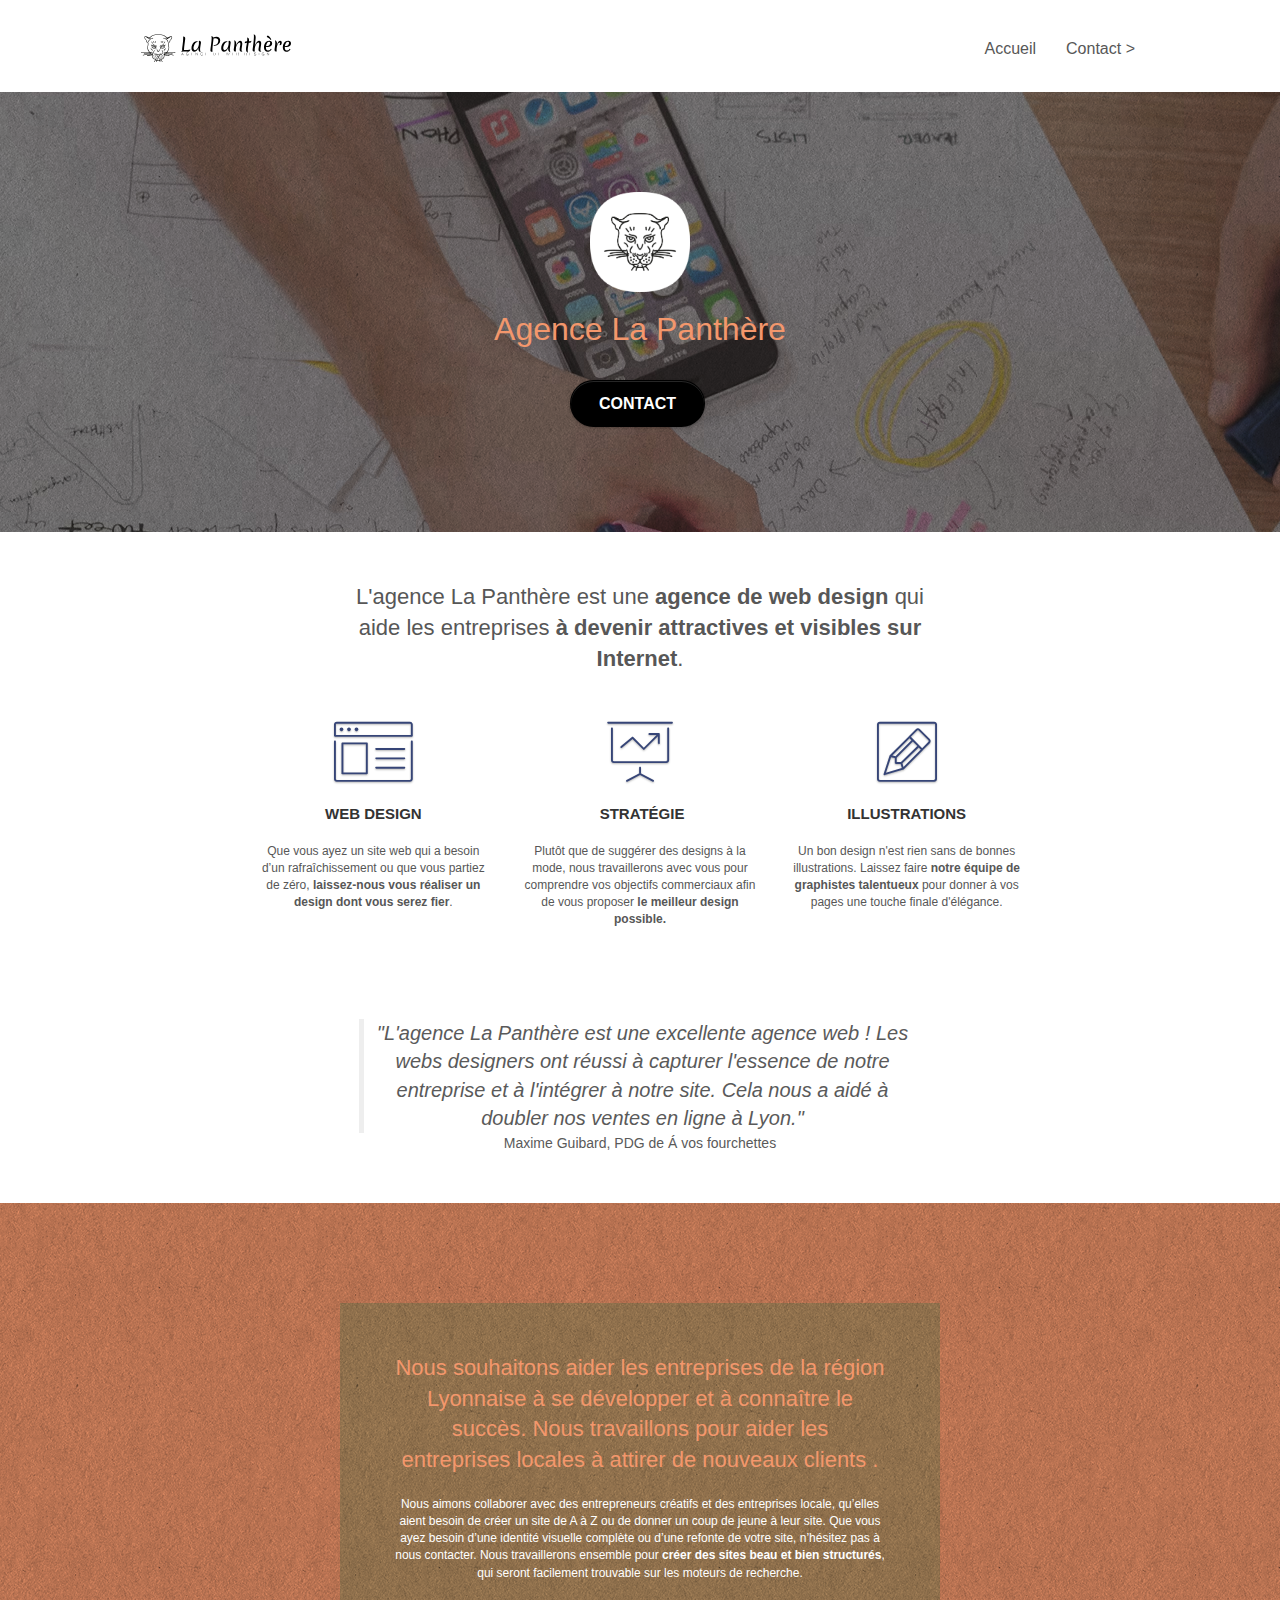
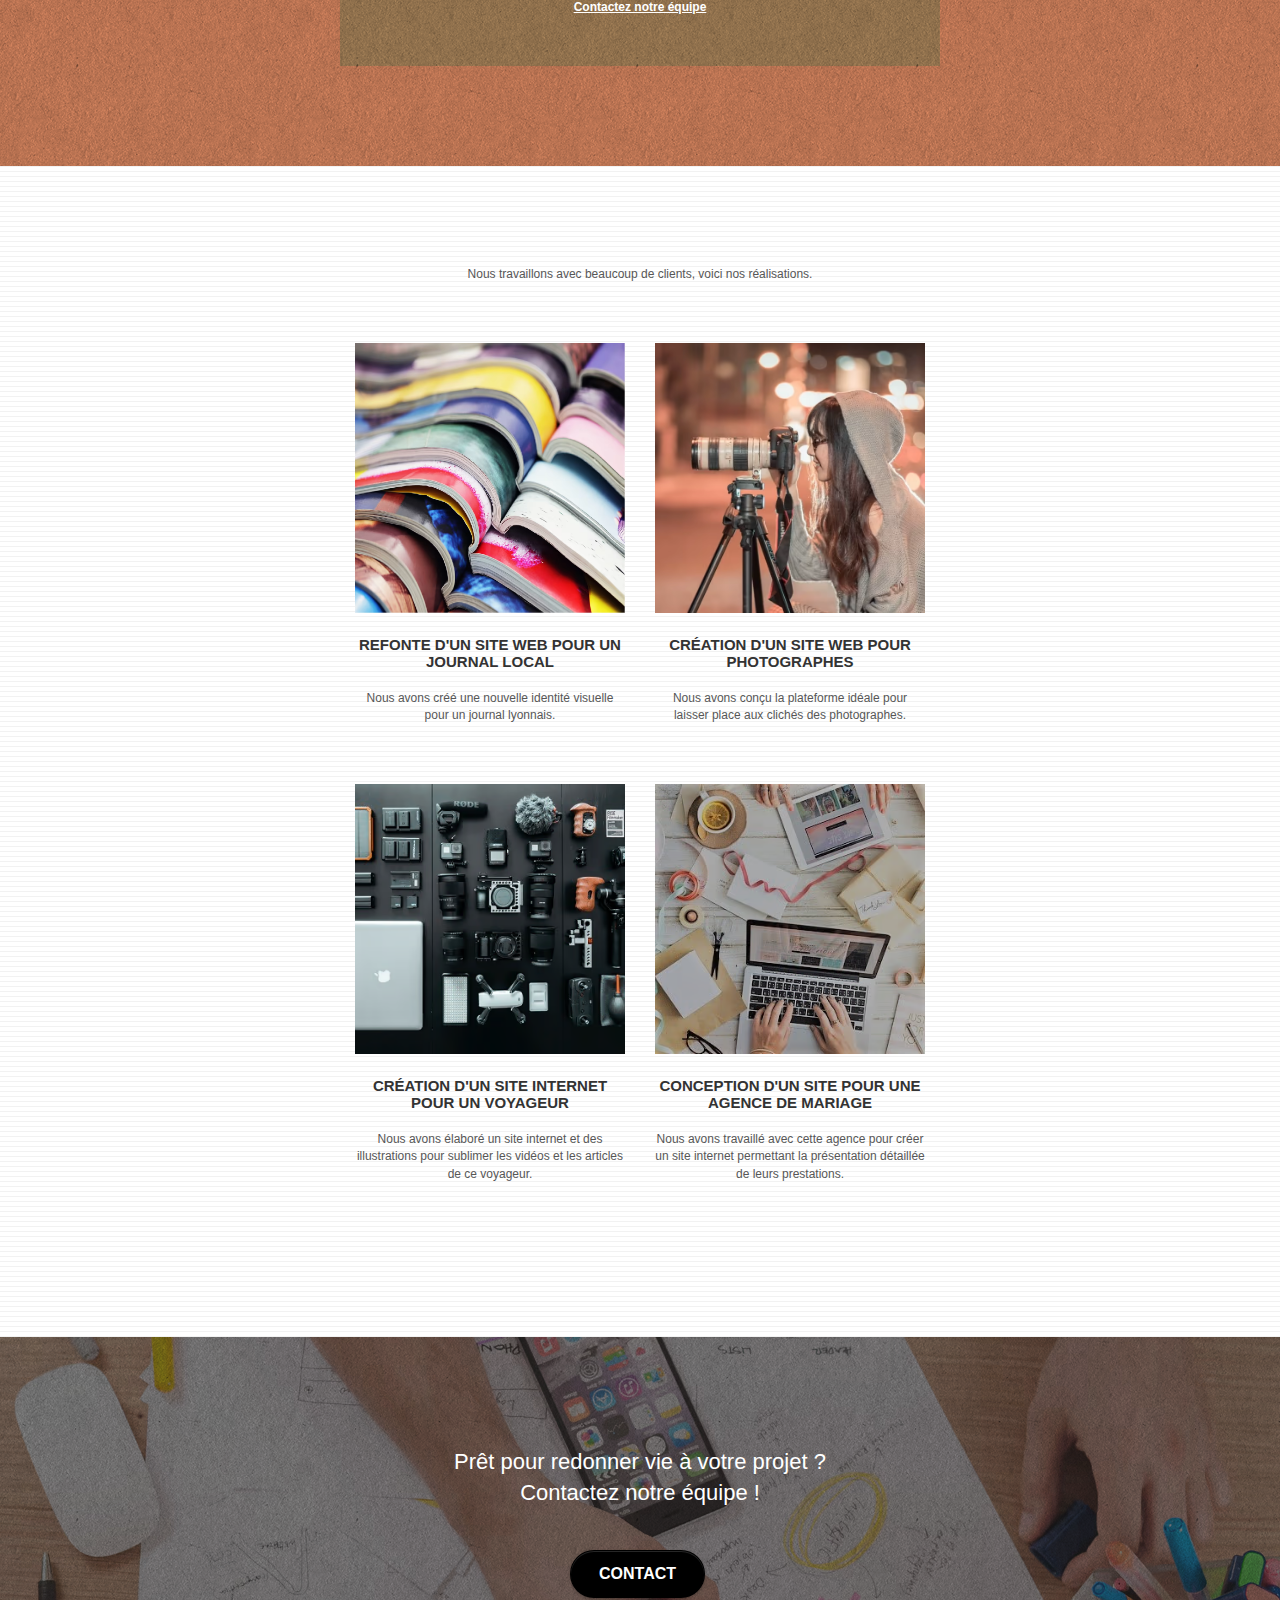
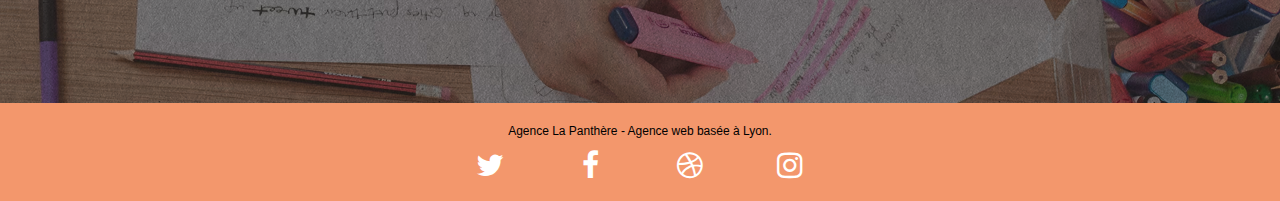
<file: index.html>
<!DOCTYPE html>
<html lang="fr">
  <head>
    <meta charset="utf-8" />
    <meta
      name="description"
      content="La Panthère est une entreprise de webdesign à Lyon qui aide les entreprises a développer leur image et leur image et leur branding sur internet."
    />

    
    <meta
      name="viewport"
      content="width=device-width, initial-scale=1.0, viewport-fit=cover"
    />
    <link rel="shortcut icon" type="image/png" href="favicon.jpg" />

    <link rel="canonical" href="https://kfachas.github.io/projet4test/index.html" />

    <link rel="stylesheet" type="text/css" href="./css/bootstrap.css" />
    <link rel="stylesheet" type="text/css" href="./css/font-awesome.css" />
    <link rel="stylesheet" type="text/css" href="./css/et-line.css" />
    <link rel="stylesheet" type="text/css" href="style.css" />

    <title>Agence La Panthère - Entreprise de web design à Lyon</title>

    <!-- Analytics -->

    <!-- Analytics END -->
  </head>
  <body>
    <!-- Principal conteneur -->
    <div class="page-container">
      <!-- bloc-0 -->
      <header class="bloc bgc-white l-bloc" id="bloc-0">
        <div class="container bloc-sm">
          <nav class="navbar row">
            <div class="navbar-header">
              <a class="navbar-brand" href="index.html"
                ><img
                  loading="lazy"
                  src="img/agence-la-panthere-monochrome.svg"
                  alt="Image d'une tête de panthère suivi du nom de l'entreprise 'Agence La panthère'"
                  height="40"
                  width="150"
              /></a>
              <button
                id="nav-toggle"
                type="button"
                class="ui-navbar-toggle navbar-toggle"
                data-toggle="collapse"
                data-target=".navbar-1"
              >
                <span class="sr-only">Toggle navigation</span
                ><span class="icon-bar"></span><span class="icon-bar"></span
                ><span class="icon-bar"></span>
              </button>
            </div>
            <div class="collapse navbar-collapse navbar-1 special-dropdown-nav">
              <ul class="site-navigation nav navbar-nav">
                <li>
                  <a href="index.html">Accueil</a>
                </li>
                <li>
                  <a href="contact.html">Contact &gt;</a>
                </li>
              </ul>
            </div>
          </nav>
        </div>
      </header>
      <!-- bloc-0 END -->

      <main>
        <!-- bloc-1-presentation -->
        <section
          class="bloc bgc-dark-slate-blue bg-banniere d-bloc bg-t-edge bloc-bg-texture texture-paper b-parallax"
          id="bloc-1-hero"
        >
          <div class="container bloc-lg">
            <div class="row tight-width-whitespace">
              <div class="col-sm-12">
                <img
                loading="lazy"
                  src="img/logo-min.png"
                  class="center-block image-resize-mode"
                  height="100"
                  width="100"
                  alt="Image d'une tête de panthère - logo de l'agence"
                />
                <h1 class="text-center hero-bloc-text tc-white">
                  Agence La Panthère
                </h1>
                <div class="text-center">
                  <a
                    href="contact.html"
                    class="btn btn-lg btn-clean btn-rd cta-hero btn-atomic-tangerine"
                    id="cta-hero"
                    >Contact</a
                  >
                </div>
              </div>
            </div>
          </div>
        </section>
        <!-- bloc-1-presentation END -->

        <!-- bloc-2-services -->
        <section class="bloc bgc-white l-bloc" id="bloc-2-services">
          <div class="container bloc-md">
            <div class="row">
              <div class="col-sm-12 text-center">
                <h2 class="remplacement_titre">
                  L'agence La Panthère est une <strong>agence de web design</strong> qui aide les
                  entreprises <strong>à devenir attractives et visibles sur Internet</strong>.
                </h2>
              </div>
            </div>
            <div class="row voffset-lg med-width-whitespace">
              <div class="col-sm-4">
                <div class="text-center">
                  <span
                    class="et-icon-browser sm-shadow icon-dark-slate-blue icons icon-lg"
                  ></span>
                </div>
                <h3 class="mg-md text-center">Web design</h3>
                <p class="text-center">
                  Que vous ayez un site web qui a besoin d&rsquo;un
                  rafraîchissement ou que vous partiez de zéro, <strong>laissez-nous
                  vous réaliser un design dont vous serez fier</strong>.
                </p>
              </div>
              <div class="col-sm-4">
                <div class="text-center">
                  <span
                    class="et-icon-presentation sm-shadow icon-dark-slate-blue icons icon-lg"
                  ></span>
                </div>
                <h3 class="mg-md text-center">&nbsp;Stratégie</h3>
                <p class="text-center">
                  Plutôt que de suggérer des designs à la mode, nous
                  travaillerons avec vous pour comprendre vos objectifs
                  commerciaux afin de vous proposer <strong>le meilleur design
                  possible.</strong><br />
                </p>
              </div>
              <div class="col-sm-4">
                <div class="text-center">
                  <span
                    class="et-icon-edit sm-shadow icon-dark-slate-blue icons icon-lg"
                  ></span>
                </div>
                <h3 class="mg-md text-center">Illustrations</h3>
                <p class="text-center">
                  Un bon design n'est rien sans de bonnes illustrations. Laissez
                  faire <strong>notre équipe de graphistes talentueux</strong> pour donner à vos
                  pages une touche finale d'élégance.
                </p>
              </div>
            </div>
            <div class="row voffset-lg voffset">
              <div class="col-xs-12 col-md-8 col-md-offset-2 text-center">
                <blockquote class="remplacement_citation">
                  "L'agence La Panthère est une excellente agence web ! Les webs
                  designers ont réussi à capturer l'essence de notre entreprise
                  et à l'intégrer à notre site. Cela nous a aidé à doubler nos
                  ventes en ligne à Lyon."
                </blockquote>
                <cite class="remplacement_auteur"
                  >Maxime Guibard, PDG de Á vos fourchettes</cite
                >
              </div>
            </div>
          </div>
        </section>
        <!-- bloc-2-services END -->

        <!-- bloc-3-what-i-do -->
        <section
          class="bloc tc-white bgc-atomic-tangerine bg-presentation d-bloc bloc-bg-texture texture-paper b-parallax"
          id="bloc-3-what-i-do"
        >
          <div class="container bloc-lg">
            <div class="row tight-width-whitespace black-background">
              <div class="col-sm-12">
                <h2 class="mg-md text-center tc-white">
                  Nous souhaitons aider les entreprises de la région Lyonnaise à
                  se développer et à connaître le succès. Nous travaillons pour
                  aider les entreprises locales à attirer de nouveaux clients
                  .<br />
                </h2>
                <p class="text-center white">
                  Nous aimons collaborer avec des entrepreneurs créatifs et des
                  entreprises locale, qu’elles aient besoin de créer un site de
                  A à Z ou de donner un coup de jeune à leur site. Que vous ayez
                  besoin d’une identité visuelle complète ou d’une refonte de
                  votre site, n’hésitez pas à nous contacter. Nous travaillerons
                  ensemble pour <strong>créer des sites beau et bien structurés</strong>, qui
                  seront facilement trouvable sur les moteurs de recherche.
                  <br /><br /><a class="ltc-white bold-link" href="contact.html"
                    >Contactez notre équipe</a
                  ><br />
                </p>
              </div>
            </div>
          </div>
        </section>
        <!-- bloc-3-what-i-do END -->

        <!-- bloc-4-portfolio -->
        <section
          class="bloc bgc-white bg-lines-h2-bg bg-repeat l-bloc"
          id="bloc-4-portfolio"
        >
          <div class="container bloc-lg">
            <div class="row">
              <div class="col-sm-12 text-center">
                <p>
                  Nous travaillons avec beaucoup de clients, voici nos
                  réalisations.
                </p>
              </div>
            </div>
            <div class="row tight-width-whitespace portfolio-row">
              <div class="col-sm-6">
                <a
                  href="#"
                  data-lightbox="img/1.avif"
                  data-gallery-id="gallery-1"
                  data-caption="Refonte d'un site web pour un journal local"
                  data-frame="snapshot-lb"
                  ><img
                  loading="lazy"
                    height="270"
                    width="270"
                    src="img/1.avif"
                    alt="Empilement de livres ouverts en décalage et aux couleurs
                  diverses."
                    class="img-responsive portfolio-thumb"
                /></a>
                <h3 class="mg-md text-center">
                  Refonte d'un site web pour un journal local
                </h3>
                <p class="text-center">
                  Nous avons créé une nouvelle identité visuelle pour un journal
                  lyonnais.
                </p>
              </div>
              <div class="col-sm-6">
                <a
                  href="#"
                  data-lightbox="img/2.avif"
                  data-gallery-id="gallery-1"
                  data-caption="Création d'un site web pour photographes"
                  data-frame="snapshot-lb"
                  ><img
                  loading="lazy"
                    height="270"
                    width="270"
                    src="img/2.avif"
                    class="img-responsive portfolio-thumb"
                    alt="Jeune photographe de rue prenant un cliché dans la nuit."
                /></a>
                <h3 class="mg-md text-center">
                  Création d'un site web pour photographes
                </h3>
                <p class="text-center">
                  Nous avons conçu la plateforme idéale pour laisser place aux
                  clichés des photographes.
                </p>
              </div>
            </div>
            <div class="row tight-width-whitespace portfolio-row">
              <div class="col-sm-6">
                <a
                  href="#"
                  data-lightbox="img/3.avif"
                  data-gallery-id="gallery-1"
                  data-caption="Création d'un site internet pour un voyageur"
                  data-frame="snapshot-lb"
                  ><img
                  loading="lazy"
                    height="270"
                    width="270"
                    src="img/3.avif"
                    class="img-responsive portfolio-thumb"
                    alt="Divers éléments d'appareils photo, ordinateur, micro, batteries d'énergie..."
                /></a>
                <h3 class="mg-md text-center">
                  Création d'un site internet pour un voyageur
                </h3>
                <p class="text-center">
                  Nous avons élaboré un site internet et des illustrations pour
                  sublimer les vidéos et les articles de ce voyageur.
                </p>
              </div>
              <div class="col-sm-6">
                <a
                  href="#"
                  data-lightbox="img/4.avif"
                  data-gallery-id="gallery-1"
                  data-caption="Conception d'un site pour une agence de mariage"
                  data-frame="snapshot-lb"
                  ><img
                  loading="lazy"
                    height="270"
                    width="270"
                    src="img/4.avif"
                    class="img-responsive portfolio-thumb"
                    alt="Table de travail avec des rubans, des cartes postales, ciseau, des enveloppes, du scotch..."
                /></a>
                <h3 class="mg-md text-center">
                  Conception d'un site pour une agence de mariage
                </h3>
                <p class="text-center">
                  Nous avons travaillé avec cette agence pour créer un site
                  internet permettant la présentation détaillée de leurs
                  prestations.
                </p>
              </div>
            </div>
          </div>
        </section>
        <!-- bloc-4-portfolio END -->

        <!-- bloc-5-cta -->
        <section
          class="bloc bgc-dark-slate-blue bg-banniere d-bloc bloc-bg-texture texture-paper"
          id="bloc-5-cta"
        >
          <div class="container bloc-lg">
            <div class="row relative">
              <h2 class="mg-md text-center white">
                Prêt pour redonner vie à votre projet ?<br />Contactez notre
                équipe !
              </h2>
              <div class="col-sm-12 text-center">
                <a
                  href="contact.html"
                  class="btn btn-atomic-tangerine btn-clean btn-rd btn-lg cta-hero"
                  >Contact</a
                >
              </div>
            </div>
          </div>
        </section>
        <!-- bloc-5-cta END -->
      </main>

      <!-- Footer - bloc-8 -->
      <footer class="bloc bgc-atomic-tangerine d-bloc" id="bloc-8">
        <div class="container bloc-sm">
          <div class="row">
            <div class="col-sm-12">
              <p class="text-center dark">
                Agence La Panthère - Agence web basée à Lyon.<br />
              </p>
              <div class="row row-no-gutters social">
                <div class="col-sm-3">
                  <div class="text-center">
                    <a class="social" href="#" aria-label="twitter"
                      ><span class="fa fa-twitter icon-md"></span
                    ></a>
                  </div>
                </div>
                <div class="col-sm-3">
                  <div class="text-center">
                    <a class="social" href="#" aria-label="facebook"
                      ><span class="fa fa-facebook icon-md"></span
                    ></a>
                  </div>
                </div>
                <div class="col-sm-3">
                  <div class="text-center">
                    <a class="social" href="#" aria-label="dribble"
                      ><span class="fa fa-dribbble icon-md"></span
                    ></a>
                  </div>
                </div>
                <div class="col-sm-3">
                  <div class="text-center">
                    <a class="social" href="#" aria-label="instagram"
                      ><span class="fa fa-instagram icon-md"></span
                    ></a>
                  </div>
                </div>
              </div>
            </div>
          </div>
        </div>
      </footer>
      <!-- Footer - bloc-8 END -->
    </div>
    <!-- Principal conteneur END -->

    <!-- zone de script-->
    <script src="./js/jquery-2.1.0.js" defer></script>
    <script src="./js/bootstrap.js" defer></script>
    <script src="./js/blocs.js" defer></script>
    <script src="./js/jquery.touchSwipe.js" defer></script>
    <script src="./js/gmaps.js" defer></script>
  </body>
</html>
</file>
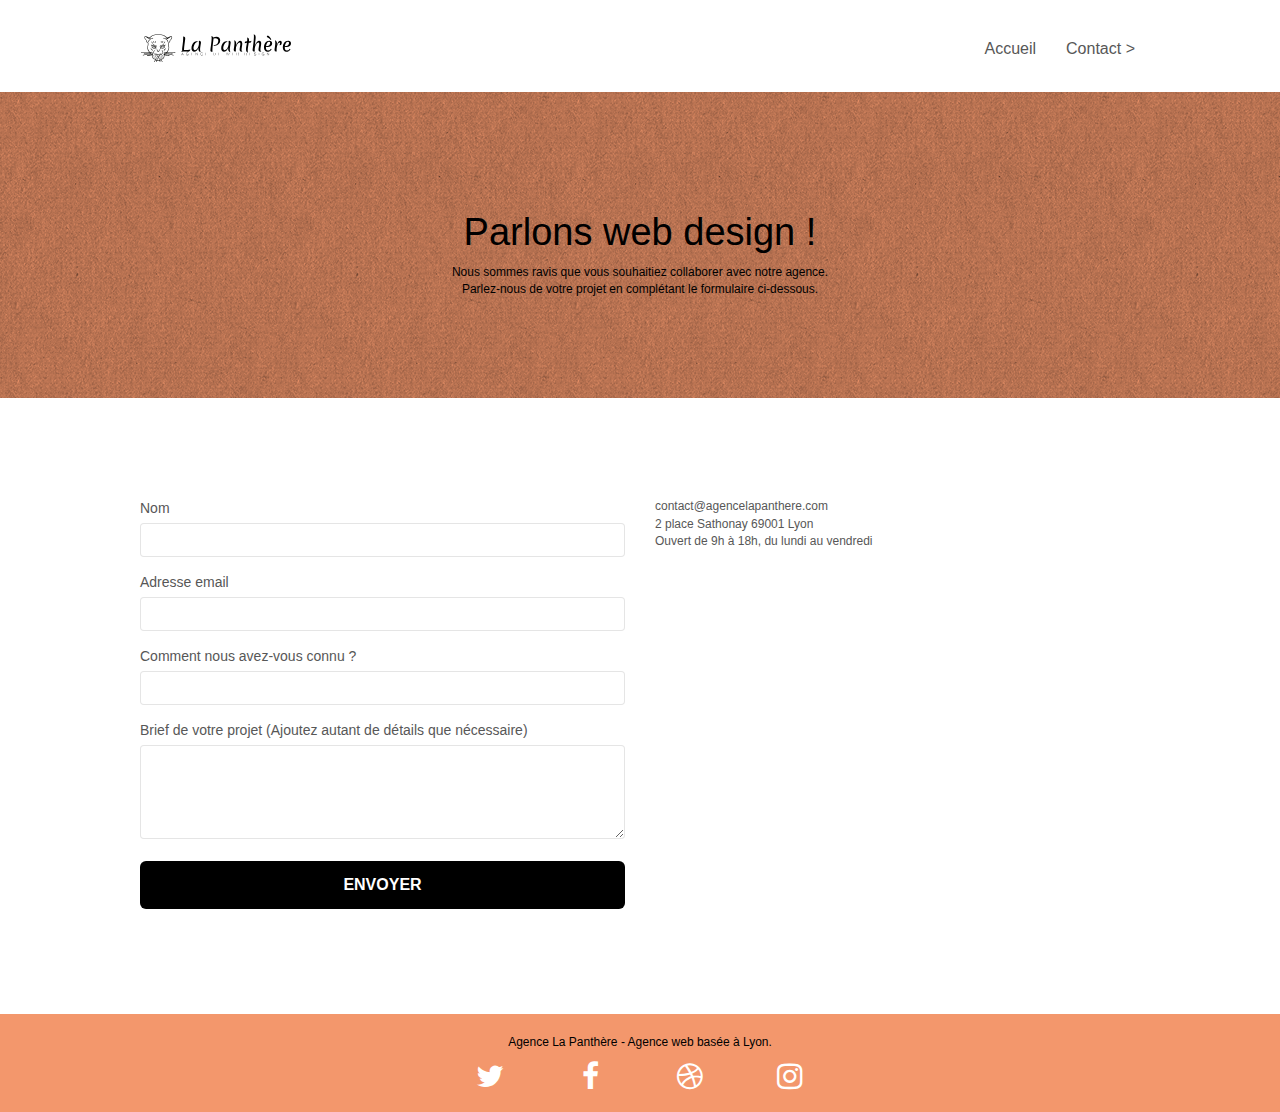
<file: contact.html>
<!DOCTYPE html>
<html lang="fr">
  <head>
    <meta charset="utf-8" />
    <meta
      name="description"
      content="Vous souhaitez donner vie à un projet qui vous tiens à coeur ? Vous avez besoin de rafraichir votre charte graphique ? Contactez nous ! - Agence La Panthère"
    />

    <meta
      name="viewport"
      content="width=device-width, initial-scale=1.0, viewport-fit=cover"
    />
    <link rel="shortcut icon" type="image/png" href="favicon.jpg" />

    <link
      rel="canonical"
      href="https://kfachas.github.io/projet4test/contact.html"
    />

    <link rel="stylesheet" type="text/css" href="./css/bootstrap.css" />
    <link rel="stylesheet" type="text/css" href="./css/font-awesome.css" />
    <link rel="stylesheet" type="text/css" href="./css/et-line.css" />
    <link rel="stylesheet" type="text/css" href="style.css" />

    <title>
      Besoin de mettre en avant votre projet ? Contactez-nous ! Agence La
      Panthère
    </title>

    <!-- Analytics -->

    <!-- Analytics END -->
  </head>
  <body>
    <!-- Principal conteneur -->
    <div class="page-container">
      <!-- bloc-0 -->
      <header class="bloc bgc-white l-bloc" id="bloc-0">
        <div class="container bloc-sm">
          <nav class="navbar row">
            <div class="navbar-header">
              <a class="navbar-brand" href="index.html"
                ><img
                  src="img/agence-la-panthere-monochrome.svg"
                  alt="Image d'une tête de panthère suivi du nom de l'entreprise 'Agence La Panthère'"
                  height="40"
                  width="150"
              /></a>
              <button
                id="nav-toggle"
                type="button"
                class="ui-navbar-toggle navbar-toggle"
                data-toggle="collapse"
                data-target=".navbar-1"
              >
                <span class="sr-only">Toggle navigation</span
                ><span class="icon-bar"></span><span class="icon-bar"></span
                ><span class="icon-bar"></span>
              </button>
            </div>
            <div class="collapse navbar-collapse navbar-1 special-dropdown-nav">
              <ul class="site-navigation nav navbar-nav">
                <li>
                  <a href="index.html">Accueil</a>
                </li>
                <li>
                  <a href="contact.html">Contact &gt;</a>
                </li>
              </ul>
            </div>
          </nav>
        </div>
      </header>
      <!-- bloc-0 END -->
      <main>
        <!-- bloc-6 -->
        <section
          class="bloc bg-dots-bg bg-repeat bgc-atomic-tangerine d-bloc bloc-bg-texture texture-paper"
          id="bloc-6"
        >
          <div class="container bloc-lg">
            <div class="row">
              <div class="col-sm-12">
                <h1 class="text-center hero-bloc-text dark">
                  Parlons web design !
                </h1>
                <p class="text-center mg-lg dark tight-width-whitespace">
                  Nous sommes ravis que vous souhaitiez collaborer avec notre
                  agence.<br />
                  Parlez-nous de votre projet en complétant le formulaire
                  ci-dessous.
                </p>
              </div>
            </div>
          </div>
        </section>
        <!-- bloc-6 END -->

        <!-- bloc-7 -->
        <div class="bloc bgc-white l-bloc" id="bloc-7">
          <div class="container bloc-lg">
            <div class="row">
              <div class="col-sm-6">
                <form id="form_1" novalidate>
                  <div class="form-group">
                    <label for="name"> Nom </label>
                    <input id="name" class="form-control" required />
                  </div>
                  <div class="form-group">
                    <label for="email"> Adresse email </label>
                    <input
                      id="email"
                      class="form-control"
                      type="email"
                      required
                    />
                  </div>
                  <div class="form-group">
                    <label for="input_504">
                      Comment nous avez-vous connu ?
                    </label>
                    <input class="form-control" required id="input_504" />
                  </div>
                  <div class="form-group">
                    <label for="message">
                      Brief de votre projet (Ajoutez autant de détails que
                      nécessaire)<br /> </label
                    ><textarea
                      id="message"
                      class="form-control"
                      rows="4"
                      cols="50"
                      required
                    ></textarea>
                  </div>
                  <button
                    class="bloc-button btn btn-lg btn-block cta-hero btn-atomic-tangerine"
                    type="submit"
                  >
                    Envoyer
                  </button>
                </form>
              </div>
              <div class="col-sm-6">
                <p>
                  contact@agencelapanthere.com<br />2 place Sathonay 69001
                  Lyon<br />Ouvert de 9h à 18h, du lundi au vendredi<br />
                </p>
              </div>
            </div>
          </div>
        </div>
        <!-- bloc-7 END -->

        <!-- ScrollToTop Button -->
        <button
          aria-label="bouton pour remonter la page"
          class="bloc-button btn btn-d scrollToTop"
          onclick="scrollToTarget('1')"
        >
          <span class="fa fa-chevron-up"></span>
        </button>
        <!-- ScrollToTop Button END-->
      </main>

      <!-- Footer - bloc-8 -->
      <footer class="bloc bgc-atomic-tangerine d-bloc" id="bloc-8">
        <div class="container bloc-sm">
          <div class="row">
            <div class="col-sm-12">
              <p class="text-center dark">
                Agence La Panthère - Agence web basée à Lyon.<br />
              </p>
              <div class="row row-no-gutters social">
                <div class="col-sm-3">
                  <div class="text-center">
                    <a class="social" href="#" aria-label="twitter"
                      ><span class="fa fa-twitter icon-md"></span
                    ></a>
                  </div>
                </div>
                <div class="col-sm-3">
                  <div class="text-center">
                    <a class="social" href="#" aria-label="facebook"
                      ><span class="fa fa-facebook icon-md"></span
                    ></a>
                  </div>
                </div>
                <div class="col-sm-3">
                  <div class="text-center">
                    <a class="social" href="#" aria-label="dribble"
                      ><span class="fa fa-dribbble icon-md"></span
                    ></a>
                  </div>
                </div>
                <div class="col-sm-3">
                  <div class="text-center">
                    <a class="social" href="#" aria-label="instagram"
                      ><span class="fa fa-instagram icon-md"></span
                    ></a>
                  </div>
                </div>
              </div>
            </div>
          </div>
        </div>
      </footer>
      <!-- Footer - bloc-8 END -->
    </div>
    <!-- Principal conteneur END -->

    <!-- zone de script-->
    <script src="./js/jquery-2.1.0.js" defer></script>
    <script src="./js/bootstrap.js" defer></script>
    <script src="./js/blocs.js" defer></script>
    <script src="./js/jquery.touchSwipe.js" defer></script>
    <script src="./js/gmaps.js" defer></script>
  </body>
</html>
</file>
<file: css/et-line.css>
@font-face{font-family:et-line;src:url(../fonts/et-line.eot);src:url(../fonts/et-line.eot?#iefix) format('embedded-opentype'),url(../fonts/et-line.woff) format('woff'),url(../fonts/et-line.ttf) format('truetype'),url(../fonts/et-line.svg#et-line) format('svg');font-weight:400;font-style:normal}.et-icon-adjustments,.et-icon-alarmclock,.et-icon-anchor,.et-icon-aperture,.et-icon-attachment,.et-icon-bargraph,.et-icon-basket,.et-icon-beaker,.et-icon-bike,.et-icon-book-open,.et-icon-briefcase,.et-icon-browser,.et-icon-calendar,.et-icon-camera,.et-icon-caution,.et-icon-chat,.et-icon-circle-compass,.et-icon-clipboard,.et-icon-clock,.et-icon-cloud,.et-icon-compass,.et-icon-desktop,.et-icon-dial,.et-icon-document,.et-icon-documents,.et-icon-download,.et-icon-dribbble,.et-icon-edit,.et-icon-envelope,.et-icon-expand,.et-icon-facebook,.et-icon-flag,.et-icon-focus,.et-icon-gears,.et-icon-genius,.et-icon-gift,.et-icon-global,.et-icon-globe,.et-icon-googleplus,.et-icon-grid,.et-icon-happy,.et-icon-hazardous,.et-icon-heart,.et-icon-hotairballoon,.et-icon-hourglass,.et-icon-key,.et-icon-laptop,.et-icon-layers,.et-icon-lifesaver,.et-icon-lightbulb,.et-icon-linegraph,.et-icon-linkedin,.et-icon-lock,.et-icon-magnifying-glass,.et-icon-map,.et-icon-map-pin,.et-icon-megaphone,.et-icon-mic,.et-icon-mobile,.et-icon-newspaper,.et-icon-notebook,.et-icon-paintbrush,.et-icon-paperclip,.et-icon-pencil,.et-icon-phone,.et-icon-picture,.et-icon-pictures,.et-icon-piechart,.et-icon-presentation,.et-icon-pricetags,.et-icon-printer,.et-icon-profile-female,.et-icon-profile-male,.et-icon-puzzle,.et-icon-quote,.et-icon-recycle,.et-icon-refresh,.et-icon-ribbon,.et-icon-rss,.et-icon-sad,.et-icon-scissors,.et-icon-scope,.et-icon-search,.et-icon-shield,.et-icon-speedometer,.et-icon-strategy,.et-icon-streetsign,.et-icon-tablet,.et-icon-target,.et-icon-telescope,.et-icon-toolbox,.et-icon-tools,.et-icon-tools-2,.et-icon-trophy,.et-icon-tumblr,.et-icon-twitter,.et-icon-upload,.et-icon-video,.et-icon-wallet,.et-icon-wine{font-family:et-line;speak:none;font-style:normal;font-weight:400;font-variant:normal;text-transform:none;line-height:1;-webkit-font-smoothing:antialiased;-moz-osx-font-smoothing:grayscale;display:inline-block}.et-icon-mobile:before{content:"\e000"}.et-icon-laptop:before{content:"\e001"}.et-icon-desktop:before{content:"\e002"}.et-icon-tablet:before{content:"\e003"}.et-icon-phone:before{content:"\e004"}.et-icon-document:before{content:"\e005"}.et-icon-documents:before{content:"\e006"}.et-icon-search:before{content:"\e007"}.et-icon-clipboard:before{content:"\e008"}.et-icon-newspaper:before{content:"\e009"}.et-icon-notebook:before{content:"\e00a"}.et-icon-book-open:before{content:"\e00b"}.et-icon-browser:before{content:"\e00c"}.et-icon-calendar:before{content:"\e00d"}.et-icon-presentation:before{content:"\e00e"}.et-icon-picture:before{content:"\e00f"}.et-icon-pictures:before{content:"\e010"}.et-icon-video:before{content:"\e011"}.et-icon-camera:before{content:"\e012"}.et-icon-printer:before{content:"\e013"}.et-icon-toolbox:before{content:"\e014"}.et-icon-briefcase:before{content:"\e015"}.et-icon-wallet:before{content:"\e016"}.et-icon-gift:before{content:"\e017"}.et-icon-bargraph:before{content:"\e018"}.et-icon-grid:before{content:"\e019"}.et-icon-expand:before{content:"\e01a"}.et-icon-focus:before{content:"\e01b"}.et-icon-edit:before{content:"\e01c"}.et-icon-adjustments:before{content:"\e01d"}.et-icon-ribbon:before{content:"\e01e"}.et-icon-hourglass:before{content:"\e01f"}.et-icon-lock:before{content:"\e020"}.et-icon-megaphone:before{content:"\e021"}.et-icon-shield:before{content:"\e022"}.et-icon-trophy:before{content:"\e023"}.et-icon-flag:before{content:"\e024"}.et-icon-map:before{content:"\e025"}.et-icon-puzzle:before{content:"\e026"}.et-icon-basket:before{content:"\e027"}.et-icon-envelope:before{content:"\e028"}.et-icon-streetsign:before{content:"\e029"}.et-icon-telescope:before{content:"\e02a"}.et-icon-gears:before{content:"\e02b"}.et-icon-key:before{content:"\e02c"}.et-icon-paperclip:before{content:"\e02d"}.et-icon-attachment:before{content:"\e02e"}.et-icon-pricetags:before{content:"\e02f"}.et-icon-lightbulb:before{content:"\e030"}.et-icon-layers:before{content:"\e031"}.et-icon-pencil:before{content:"\e032"}.et-icon-tools:before{content:"\e033"}.et-icon-tools-2:before{content:"\e034"}.et-icon-scissors:before{content:"\e035"}.et-icon-paintbrush:before{content:"\e036"}.et-icon-magnifying-glass:before{content:"\e037"}.et-icon-circle-compass:before{content:"\e038"}.et-icon-linegraph:before{content:"\e039"}.et-icon-mic:before{content:"\e03a"}.et-icon-strategy:before{content:"\e03b"}.et-icon-beaker:before{content:"\e03c"}.et-icon-caution:before{content:"\e03d"}.et-icon-recycle:before{content:"\e03e"}.et-icon-anchor:before{content:"\e03f"}.et-icon-profile-male:before{content:"\e040"}.et-icon-profile-female:before{content:"\e041"}.et-icon-bike:before{content:"\e042"}.et-icon-wine:before{content:"\e043"}.et-icon-hotairballoon:before{content:"\e044"}.et-icon-globe:before{content:"\e045"}.et-icon-genius:before{content:"\e046"}.et-icon-map-pin:before{content:"\e047"}.et-icon-dial:before{content:"\e048"}.et-icon-chat:before{content:"\e049"}.et-icon-heart:before{content:"\e04a"}.et-icon-cloud:before{content:"\e04b"}.et-icon-upload:before{content:"\e04c"}.et-icon-download:before{content:"\e04d"}.et-icon-target:before{content:"\e04e"}.et-icon-hazardous:before{content:"\e04f"}.et-icon-piechart:before{content:"\e050"}.et-icon-speedometer:before{content:"\e051"}.et-icon-global:before{content:"\e052"}.et-icon-compass:before{content:"\e053"}.et-icon-lifesaver:before{content:"\e054"}.et-icon-clock:before{content:"\e055"}.et-icon-aperture:before{content:"\e056"}.et-icon-quote:before{content:"\e057"}.et-icon-scope:before{content:"\e058"}.et-icon-alarmclock:before{content:"\e059"}.et-icon-refresh:before{content:"\e05a"}.et-icon-happy:before{content:"\e05b"}.et-icon-sad:before{content:"\e05c"}.et-icon-facebook:before{content:"\e05d"}.et-icon-twitter:before{content:"\e05e"}.et-icon-googleplus:before{content:"\e05f"}.et-icon-rss:before{content:"\e060"}.et-icon-tumblr:before{content:"\e061"}.et-icon-linkedin:before{content:"\e062"}.et-icon-dribbble:before{content:"\e063"}
</file>
<file: style.css>
body{margin:0;padding:0;background:#fff;overflow-x:hidden;-webkit-font-smoothing:antialiased;-moz-osx-font-smoothing:grayscale}a,button{transition:all .3s ease-in-out;outline:0!important}a:hover{text-decoration:none;cursor:pointer}#page-loading-blocs-notifaction{position:fixed;top:0;bottom:0;width:100%;z-index:100000;background:#fff url("img/pageload-spinner.gif") no-repeat center center}.bloc{width:100%;clear:both;background:50% 50% no-repeat;padding:0 50px;-webkit-background-size:cover;-moz-background-size:cover;-o-background-size:cover;background-size:cover;position:relative}.bloc .container{padding-left:0;padding-right:0}.bloc-lg{padding:100px 50px}.bloc-md{padding:50px}.bloc-sm{padding:20px 50px}.bg-b-edge,.bg-bl-edge,.bg-br-edge,.bg-center,.bg-l-edge,.bg-r-edge,.bg-repeat,.bg-t-edge,.bg-tl-edge,.bg-tr-edge{-webkit-background-size:auto!important;-moz-background-size:auto!important;-o-background-size:auto!important;background-size:auto!important}.bg-repeat{background:repeat}.bg-t-edge{background:top no-repeat}.bloc-bg-texture::before{content:"";background-size:2px 2px;position:absolute;top:0;bottom:0;left:0;right:0}.texture-paper::before{background:url("img/texture-paper.webp");background-size:280px 280px}.b-parallax{background-attachment:fixed}.d-bloc{color:rgba(255,255,255,.7)}.d-bloc button:hover{color:rgba(255,255,255,.9)}.d-bloc .icon-round,.d-bloc .icon-rounded,.d-bloc .icon-semi-rounded-a,.d-bloc .icon-semi-rounded-b,.d-bloc .icon-square{border-color:rgba(255,255,255,.9)}.d-bloc .divider-h span{border-color:rgba(255,255,255,.2)}.d-bloc .a-btn,.d-bloc .navbar a,.d-bloc .navbar-brand,.d-bloc a .icon-lg,.d-bloc a .icon-md,.d-bloc a .icon-sm,.d-bloc a .icon-xl,.d-bloc h1 a,.d-bloc h2 a,.d-bloc h3 a,.d-bloc h4 a,.d-bloc h5 a,.d-bloc h6 a,.d-bloc p a{color:rgba(255,255,255,.6)}.d-bloc .a-btn:hover,.d-bloc .navbar a:hover,.d-bloc .navbar-brand:hover,.d-bloc a:hover .icon-lg,.d-bloc a:hover .icon-md,.d-bloc a:hover .icon-sm,.d-bloc a:hover .icon-xl,.d-bloc h1 a:hover,.d-bloc h2 a:hover,.d-bloc h3 a:hover,.d-bloc h4 a:hover,.d-bloc h5 a:hover,.d-bloc h6 a:hover,.d-bloc p a:hover{color:#fff}.d-bloc .navbar-toggle .icon-bar{background:#fff}.d-bloc .btn-wire,.d-bloc .btn-wire:hover{color:#fff;border-color:#fff}.d-bloc .panel{color:rgba(0,0,0,.5)}.d-bloc .panel button:hover{color:rgba(0,0,0,.7)}.d-bloc .panel icon{border-color:rgba(0,0,0,.7)}.d-bloc .panel .divider-h span{border-color:rgba(0,0,0,.1)}.d-bloc .panel .a-btn{color:rgba(0,0,0,.6)}.d-bloc .panel .a-btn:hover{color:#000}.d-bloc .panel .btn-wire,.d-bloc .panel .btn-wire:hover{color:rgba(0,0,0,.7);border-color:rgba(0,0,0,.3)}.d-bloc .panel,.l-bloc{color:rgba(0,0,0,.5)}.d-bloc .panel button:hover,.l-bloc button:hover{color:rgba(0,0,0,.7)}.l-bloc .icon-round,.l-bloc .icon-rounded,.l-bloc .icon-semi-rounded-a,.l-bloc .icon-semi-rounded-b,.l-bloc .icon-square{border-color:rgba(0,0,0,.7)}.d-bloc .panel .divider-h span,.l-bloc .divider-h span{border-color:rgba(0,0,0,.1)}.d-bloc .panel .a-btn,.l-bloc .a-btn,.l-bloc .navbar a,.l-bloc .navbar-brand,.l-bloc a .icon-lg,.l-bloc a .icon-md,.l-bloc a .icon-sm,.l-bloc a .icon-xl,.l-bloc h1 a,.l-bloc h2 a,.l-bloc h3 a,.l-bloc h4 a,.l-bloc h5 a,.l-bloc h6 a,.l-bloc p a{color:rgba(0,0,0,.6)}.d-bloc .panel .a-btn:hover,.l-bloc .a-btn:hover,.l-bloc .navbar a:hover,.l-bloc .navbar-brand:hover,.l-bloc a:hover .icon-lg,.l-bloc a:hover .icon-md,.l-bloc a:hover .icon-sm,.l-bloc a:hover .icon-xl,.l-bloc h1 a:hover,.l-bloc h2 a:hover,.l-bloc h3 a:hover,.l-bloc h4 a:hover,.l-bloc h5 a:hover,.l-bloc h6 a:hover,.l-bloc p a:hover{color:#000}.l-bloc .navbar-toggle .icon-bar{color:rgba(0,0,0,.6)}.d-bloc .panel .btn-wire,.d-bloc .panel .btn-wire:hover,.l-bloc .btn-wire,.l-bloc .btn-wire:hover{color:rgba(0,0,0,.7);border-color:rgba(0,0,0,.3)}.voffset{margin-top:30px}.voffset-lg{margin-top:80px}.row-no-gutters{margin-right:0;margin-left:0}.row.row-no-gutters>[class*=" col-"],.row.row-no-gutters>[class^=col-]{padding-right:0;padding-left:0}#bloc-1-hero h1{font-size:32px}.navbar{margin-bottom:0;z-index:1}.navbar-brand{height:auto;padding:3px 15px;font-size:25px;font-weight:400;font-weight:600;line-height:44px}.navbar-brand img{max-height:200px;margin:0 5px 0 0;display:inline}.navbar-brand img[src$=svg]{min-width:100px}.nav-center .navbar-brand img{margin:0}.navbar .nav{padding-top:2px;margin-right:-16px;float:right;z-index:1}.nav>li{float:left;margin-top:4px;font-size:16px}.navbar-nav .open .dropdown-menu>li>a{text-align:inherit}.nav>li a:focus,.nav>li a:hover{background:0 0}.navbar-toggle{margin:10px 10px 0 0;border:0}.navbar-toggle:hover{background:0 0!important}.navbar-toggle .icon-bar{background-color:rgba(0,0,0,.5);width:26px}.nav-invert .navbar .nav{float:left}.nav-invert .navbar-brand,.nav-invert .navbar-header{float:right;position:relative;z-index:2}@media (min-width:768px){.site-navigation{position:absolute;top:50%;right:20px;transform:translate(0,-50%);-webkit-transform:translateY(-50%)}.nav>li .dropdown-menu a,.nav>li .dropdown-menu a:hover{color:#484848}.nav-invert .site-navigation{left:0;right:0}.nav-center{text-align:center}.nav-center .navbar-header{width:100%}.nav-center .nav>li,.nav-center .navbar-brand,.nav-center .navbar-header{float:none;display:inline-block}.nav-center .site-navigation{position:relative;width:100%;right:0;margin-right:0;margin-top:20px}.nav-center.mini-nav .navbar-toggle{float:none;margin:10px auto 0}}.nav>li>.dropdown a{background:0 0!important;display:block;padding:14px 15px}nav .caret{margin:0 5px}.dropdown-menu .dropdown-menu{top:-8px;left:100%}.dropdown-menu .dropmenu-flow-right{top:100%;left:0;margin-left:-1px;border-top-left-radius:0;border-top-right-radius:0}.dropdown-menu .dropdown span{border:4px solid #000;border-top-color:transparent;border-right-color:transparent;border-bottom-color:transparent;margin:6px -5px 0 0!important;float:right}.mg-md{margin-top:10px;margin-bottom:20px}.mg-lg{margin-top:10px;margin-bottom:40px}.btn{margin:0 5px 5px 0}.btn.pull-right{margin:0 0 5px 5px}.btn-d,.btn-d:focus,.btn-d:hover{color:#fff;background:rgba(0,0,0,.3)}button{outline:0!important}.btn-rd{border-radius:40px}.btn-clean{border:1px solid rgba(0,0,0,.08);border-bottom-color:rgba(0,0,0,.1);text-shadow:0 1px 0 rgba(0,0,1,.1);box-shadow:0 1px 3px rgba(0,0,1,.25),inset 0 1px 0 0 rgba(255,255,255,.15)}.icon-md{font-size:30px!important}.icon-lg{font-size:60px!important}.sm-shadow{text-shadow:0 1px 2px rgba(0,0,0,.3)}.panel-sq,.panel-sq .panel-footer,.panel-sq .panel-heading{border-radius:0}.panel-rd{border-radius:30px}.panel-rd .panel-heading{border-radius:29px 29px 0 0}.panel-rd .panel-footer{border-radius:0 0 29px 29px}.form-control{border-color:rgba(0,0,0,.1);box-shadow:none}.scrollToTop{width:40px;height:40px;position:fixed;bottom:20px;right:20px;opacity:0;z-index:500;transition:all .3s ease-in-out}.scrollToTop span{margin-top:6px}.showScrollTop{font-size:14px;opacity:1}a[data-lightbox]{position:relative;display:block;text-align:center}a[data-lightbox]:hover::before{content:"+";font-family:HelveticaNeue-Light,"Helvetica Neue Light","Helvetica Neue",Helvetica,Arial;font-size:32px;width:50px;height:50px;margin-left:-25px;border-radius:50%;background:rgba(0,0,0,.6);color:#fff;font-weight:100;z-index:1;position:absolute;top:50%;transform:translateY(-50%);-webkit-transform:translateY(-50%)}a[data-lightbox]:hover img{opacity:.6;-webkit-animation-fill-mode:none;animation-fill-mode:none}#lightbox-modal{display:flex;align-items:center}#lightbox-modal .modal-dialog{width:90%;max-width:900px;margin:0 auto 0}#lightbox-modal .modal-dialog img{max-height:90vh;margin:0 auto}.lightbox-caption{padding:20px;color:#fff;background:rgba(0,0,0,.5);position:absolute;left:15px;right:15px;bottom:5px}.close-lightbox{color:#fff;font-size:30px;position:absolute;top:20px;right:20px;z-index:20;background:rgba(0,0,0,.5);border:none;line-height:30px;padding:0 9px 5px;opacity:.3}.close-lightbox:hover,.next-lightbox:hover,.prev-lightbox:hover{opacity:1;color:#fff}.next-lightbox,.prev-lightbox{font-size:20px;color:rgba(255,255,255,.9);background:rgba(0,0,0,.5);transition:all .2s ease-in-out;position:absolute;top:45%;z-index:1;opacity:.4}.next-lightbox{padding:6px 8px 1px 13px;right:25px}.prev-lightbox{padding:6px 13px 1px 10px;left:25px}.snapshot-lb .modal-body{padding-bottom:45px}.snapshot-lb .lightbox-caption{padding:0;color:rgba(0,0,0,.5);background:0 0}.btn,a,h1,h2,h3,h4,h5,h6,label,p{font-family:helvetica;font-weight:400;color:#575757!important}.container{max-width:1000px}.hero-bloc-text{font-size:38px}.hero-bloc-text-sub{font-size:36px}.statement-bloc-text{line-height:26px;font-style:italic;font-size:20px;text-align:center;font-weight:lighter;max-width:520px;margin:auto auto auto auto}p{font-size:12px}.tight-width-whitespace{max-width:600px;margin:auto auto auto auto}.h1{font-size:20px;font-family:"Open Sans"}.cta-hero{margin-top:22px;color:#fff!important;text-transform:uppercase;padding:12px 28px 12px 28px;font-size:16px;font-weight:700}.social{max-width:400px;margin:auto auto auto auto}.social>span{color:#fff!important;transition:.3s}.social>span:hover{color:#000!important}h2{font-size:22px;line-height:1.4em}h3{font-size:15px;text-transform:uppercase;font-weight:700;color:#333!important}.med-width-whitespace{max-width:800px;margin:auto auto auto auto;box-shadow:0 0 0 #000}h1{color:#333!important}h4{color:#333!important}.icons{margin-bottom:14px;margin-top:24px}.white{color:#fff!important}.portfolio-thumb{margin-bottom:24px}.portfolio-row{margin-bottom:44px;margin-top:50px}.avatar{box-shadow:0 4px 9px rgba(0,0,0,.3)}.black-background{background-color:rgba(165,147,99,.7);padding:40px 40px 40px 40px}.bold-link{font-weight:900;text-decoration:underline!important}.bgc-white{background-color:#fff}.bgc-dark-slate-blue{background-color:#364577}.bgc-atomic-tangerine{background-color:#f3976c}.tc-white{color:#f3976c!important}.btn-atomic-tangerine{background:#000;color:#fff!important}.btn-atomic-tangerine:hover{border:1px solid #fff;text-decoration:underline;text-underline-offset:2px}.ltc-white{color:#fff!important}.ltc-white:hover{color:#ccc!important}.ltc-atomic-tangerine{color:#f3976c!important}.ltc-atomic-tangerine:hover{color:#c27956!important}.icon-dark-slate-blue{color:#364577!important;border-color:#364577!important}.bg-dots-bg{background-image:url("img/dots-bg.png")}.bg-lines-h2-bg{background-image:url("img/lines-h2-bg.png")}.bg-banniere{background-image:url("img/agence-la-panthere.avif")}.bg-presentation{background-image:url("img/image-de-presentation.avif")}@media (max-width:1024px){.bloc{padding-left:20px;padding-right:20px}.bloc-tile-2.full-width-bloc .container,.bloc-tile-3.full-width-bloc .container,.bloc-tile-4.full-width-bloc .container,.bloc.full-width-bloc{padding-left:0;padding-right:0}}@media (max-width:992px) and (min-width:768px){.navbar .nav{max-width:80%}.nav-center.navbar .nav{max-width:100%}}@media only screen and (min-width:768px) and (max-width:1024px) and (orientation:landscape){.b-parallax{background-attachment:scroll}}@media only screen and (min-width:1024px) and (max-width:1366px) and (-webkit-min-device-pixel-ratio:1.5){.b-parallax{background-attachment:scroll}}@media (max-width:991px){.container{width:100%}.b-parallax{background-attachment:scroll}#hero-bloc,.page-container{overflow-x:hidden;position:relative}.bloc-group,.bloc-group .bloc{display:block;width:100%}.bloc-fill-screen .fill-bloc-bottom-edge,.bloc-fill-screen .fill-bloc-top-edge{padding:0 20px;}}@media (max-width:767px){.page-container{overflow-x:hidden;position:relative}#disqus_thread,h1,h2,h3,h4,h5,h6,p{padding-left:10px!important;padding-right:10px!important}.b-parallax{background-attachment:scroll}.navbar .nav{padding-top:0;border-top:1px solid rgba(0,0,0,.2);float:none!important}.navbar.row{margin-left:0;margin-right:0}.site-navigation{position:inherit;transform:none;-webkit-transform:none;-ms-transform:none}.nav>li{margin-top:0;border-bottom:1px solid rgba(0,0,0,.1);background:rgba(0,0,0,.05);text-align:left;padding-left:15px;width:100%}.nav>li:hover{background:rgba(0,0,0,.08)}.dropdown .dropdown a .caret{float:none;margin:5px 0 0 10px!important;border:4px solid #000;border-bottom-color:transparent;border-right-color:transparent;border-left-color:transparent}#hero-bloc .navbar .nav{background:rgba(0,0,0,.8)}#hero-bloc .navbar .nav a{color:rgba(255,255,255,.6)}.hero{padding:50px 0}.hero-nav{left:-1px;right:-1px}.navbar-collapse{padding:0;overflow-x:hidden;-webkit-box-shadow:none;box-shadow:none}.navbar-brand img{max-height:40px;width:auto}.nav-invert .navbar-header{float:none;width:100%}.nav-invert .navbar-toggle{float:left;margin-left:10px}.bloc{padding-left:0;padding-right:0}.bloc-lg,.bloc-xl,.bloc-xxl{padding:40px 0}.bloc-md,.bloc-sm{padding-left:0;padding-right:0}.bloc-fill-screen .fill-bloc-bottom-edge,.bloc-fill-screen .fill-bloc-top-edge,.bloc-tile-2 .container,.bloc-tile-3 .container,.bloc-tile-4 .container{padding-left:0;padding-right:0}.a-block{padding:0 10px}.btn-dwn{display:none}.voffset{margin-top:5px}.voffset-md{margin-top:20px}.voffset-lg{margin-top:30px}form{padding:5px}.close-lightbox{display:inline-block}.blocsapp-device-iphone5{background-size:216px 425px;padding-top:60px;width:216px;height:425px}.blocsapp-device-iphone5 img{width:180px;height:320px}}@media (max-width:400px){.bloc{padding-left:0;padding-right:0}}@media (max-width:767px){.bloc-mob-center-text{text-align:center}}.remplacement_titre{max-width:613px;margin:0 auto;margin-bottom:24px;font-size:22px}.remplacement_citation{max-width:562px;color:#5a5a5a;font-style:italic;font-size:20px;font-weight:300;margin:0 auto;padding:0}.remplacement_auteur{color:#5a5a5a;font-style:normal}.remplacement_texte{max-width:476px;font-size:22px;margin:0 auto;padding-top:10px}.relative{position:relative}.dark{color:#000!important}
</file>
